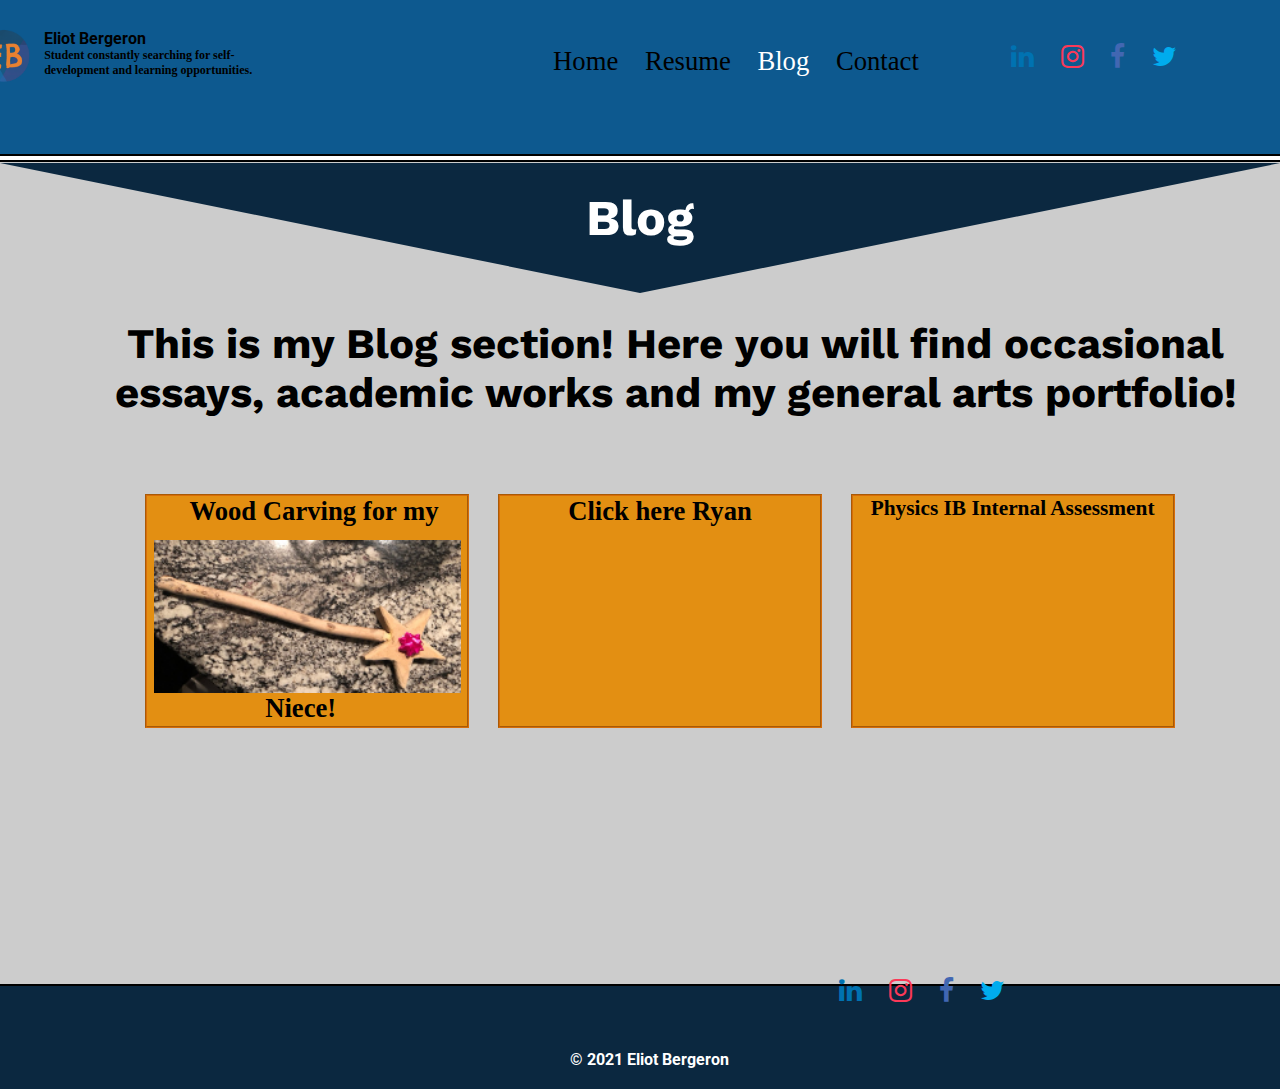
<file: blog.html>
<!DOCTYPE html>
<html lang="en">
<head>
    <meta charset="UTF-8">
    <meta http-equiv="X-UA-Compatible" content="IE=edge">
    <meta name="viewport" content="width=device-width, initial-scale=1.0">
    <title>Blog</title>
    <link rel="icon" href="images/e-b.ico" type="image/x-icon">
    <link rel="stylesheet" href="index.css">
    <link rel="preconnect" href="https://fonts.googleapis.com">
    <link rel="preconnect" href="https://fonts.gstatic.com" crossorigin>
    <link href="https://fonts.googleapis.com/css2?family=Work+Sans:wght@300&display=swap" rel="stylesheet">
    <link href="https://fonts.googleapis.com/css2?family=Open+Sans+Condensed:wght@300&display=swap" rel="stylesheet">
    <link rel="preconnect" href="https://fonts.googleapis.com">
    <link rel="preconnect" href="https://fonts.gstatic.com" crossorigin>
    <link href="https://fonts.googleapis.com/css2?family=Roboto:wght@300&display=swap" rel="stylesheet">
    <link rel="stylesheet" href="https://cdnjs.cloudflare.com/ajax/libs/font-awesome/4.7.0/css/font-awesome.min.css">
</head>
<body>
    <div id='Nav_Bar'>
        <ul id='Social_Medias'>
            <li class="soc"><a href="https://www.linkedin.com/in/eliot-bergeron-6b34721b2/" target="_blank" style="color: #0072b1;"><i class="fa fa-linkedin"></i></a></li>
            <li class="soc"><a href="https://www.instagram.com/eliotberg/"  target="_blank" style="color: #fb3958;"><i class="fa fa-instagram"></i></a></li>
            <li class="soc"><a href="https://www.facebook.com/eliot.bergeron.395/" target="_blank" style="color: #4267B2;"><i class="fa fa-facebook"></i></a></li>
            <li class="soc"><a href="https://twitter.com/EliotBergeron" target="_blank" style="color: #00acee;"><i class="fa fa-twitter"></i></a></li>
        </ul>
        <ul id='Nav_Items'>
            <li id="logostuff"><a href="index.html" style="padding: 0;"><img id="Logo" src="images/e-b.PNG" alt="My Logo">
                <h3 id="Name" style="margin-top: 1vw; font-size: 16px;">Eliot Bergeron</h3>
                <div id="DescriptionBox">
                <h5 id="Description" style="margin-bottom: 0; font-size: 12px;">Student constantly searching for self-development and learning opportunities.</h5>
                </div></a></li>
            <ul id="Menus">
            <li class="menu"><a href="index.html">Home</a></li>
            <li class="menu"><a href="resume.html">Resume</a></li>
            <li class="menu"><a href="blog.html" style="color: white;">Blog</a></li>
            <li class="menu"><a href="contact.html">Contact</a></li></ul>
        </ul>
        </div>
        </div>    
    <div id="LineBelowNav">
    </div>
    <div id="background">
        <div class="container">
            <h1 id="MenuTitle">Blog</h1>
            <div id="Triangle">
            </div>
        </div>
<h4>This is my Blog section! Here you will find occasional essays, academic works and my general arts portfolio!</h4>
        <ul class="flexbox">
            <li class="publication">
                <a href="codingproject.html">
                    <img id="imageflex" src="images/magie.png" alt="CODE">
                    Wood Carving for my Niece!
                </a>
            </li>
            <li class="publication">
                <a href="https://www.youtube.com/watch?v=dQw4w9WgXcQ">
                    Click here Ryan
                </a>
            </li>
            <li class="publication">Physics IB Internal Assessment</li>
        </ul>
    </div>
    <div id="Bottom">
        <ul class="bottomlist">
            <li><a href="https://www.linkedin.com/in/eliot-bergeron-6b34721b2/" target="_blank" style="color: #0072b1;"><i class="fa fa-linkedin"></i></a></li>
            <li><a href="https://www.instagram.com/eliotberg/"  target="_blank" style="color: #fb3958;"><i class="fa fa-instagram"></i></a></li>
            <li><a href="https://www.facebook.com/eliot.bergeron.395/" target="_blank" style="color: #4267B2;"><i class="fa fa-facebook"></i></a></li>
            <li><a href="https://twitter.com/EliotBergeron" target="_blank" style="color: #00acee;"><i class="fa fa-twitter"></i></a></li>
        </ul>
        <h6 id="copyright">© 2021 Eliot Bergeron</h6>
    </div>
</body>
</html>
</file>
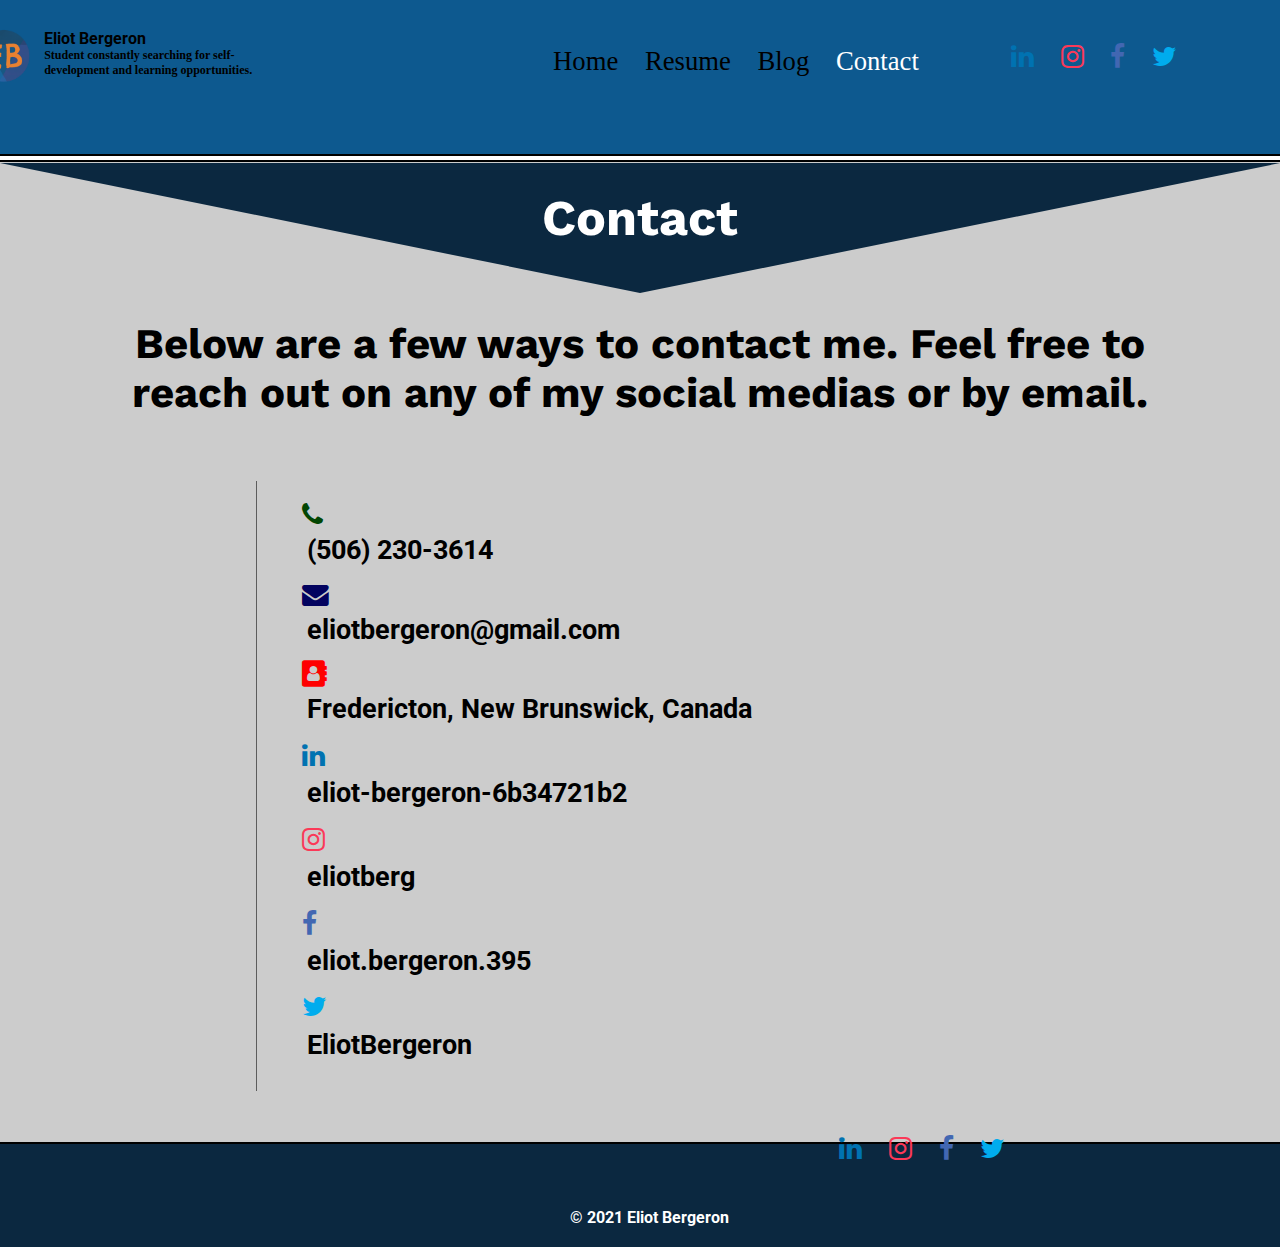
<file: contact.html>
<!DOCTYPE html>
<html lang="en">
<head>
    <meta charset="UTF-8">
    <meta http-equiv="X-UA-Compatible" content="IE=edge">
    <meta name="viewport" content="width=device-width, initial-scale=1.0">
    <title>Contact</title>
    <link rel="icon" href="images/e-b.ico" type="image/x-icon">
    <link rel="stylesheet" href="index.css">
    <link rel="preconnect" href="https://fonts.googleapis.com">
    <link rel="preconnect" href="https://fonts.gstatic.com" crossorigin>
    <link href="https://fonts.googleapis.com/css2?family=Work+Sans:wght@300&display=swap" rel="stylesheet">
    <link href="https://fonts.googleapis.com/css2?family=Open+Sans+Condensed:wght@300&display=swap" rel="stylesheet">
    <link rel="preconnect" href="https://fonts.googleapis.com">
    <link rel="preconnect" href="https://fonts.gstatic.com" crossorigin>
    <link href="https://fonts.googleapis.com/css2?family=Roboto:wght@300&display=swap" rel="stylesheet">
    <link href="https://fonts.googleapis.com/css2?family=Open+Sans+Condensed:wght@300&display=swap" rel="stylesheet">
    <link rel="preconnect" href="https://fonts.googleapis.com">
    <link rel="preconnect" href="https://fonts.gstatic.com" crossorigin>
    <link href="https://fonts.googleapis.com/css2?family=Roboto:wght@300&display=swap" rel="stylesheet">
    <link rel="stylesheet" href="https://cdnjs.cloudflare.com/ajax/libs/font-awesome/4.7.0/css/font-awesome.min.css">
</head>
<body>
    <div id='Nav_Bar'>
        <ul id='Social_Medias'>
            <li class="soc"><a href="https://www.linkedin.com/in/eliot-bergeron-6b34721b2/" target="_blank" style="color: #0072b1;"><i class="fa fa-linkedin"></i></a></li>
            <li class="soc"><a href="https://www.instagram.com/eliotberg/"  target="_blank" style="color: #fb3958;"><i class="fa fa-instagram"></i></a></li>
            <li class="soc"><a href="https://www.facebook.com/eliot.bergeron.395/" target="_blank" style="color: #4267B2;"><i class="fa fa-facebook"></i></a></li>
            <li class="soc"><a href="https://twitter.com/EliotBergeron" target="_blank" style="color: #00acee;"><i class="fa fa-twitter"></i></a></li>
        </ul>
        <ul id='Nav_Items'>
            <li id="logostuff"><a href="index.html" style="padding: 0;"><img id="Logo" src="images/e-b.PNG" alt="My Logo">
                <h3 id="Name" style="margin-top: 1vw; font-size: 16px;">Eliot Bergeron</h3>
                <div id="DescriptionBox">
                <h5 id="Description" style="margin-bottom: 0; font-size: 12px;">Student constantly searching for self-development and learning opportunities.</h5>
                </div></a></li>
            <ul id="Menus">
            <li class="menu"><a href="index.html">Home</a></li>
            <li class="menu"><a href="resume.html">Resume</a></li>
            <li class="menu"><a href="blog.html">Blog</a></li>
            <li class="menu"><a href="contact.html" style="color: white;">Contact</a></li></ul>
        </ul>
        </div>
        </div>    
    <div id='LineBelowNav'>
    </div>
    <div id="background" style="padding-bottom: 4vw;">
        <div class="container">
            <h1 id="MenuTitle">Contact</h1>
            <div id="Triangle">
        </div>
        </div>  
    <h4 style="margin-left: 10vw; margin-right: 10vw;">Below are a few ways to contact me. Feel free to reach out on any of my social medias or by email.</h4>
    <div id="contactbox">
        <ul style="display: inline-block;">
            <li id="contactlist"><i class="fa fa-phone" style="color: rgb(2, 70, 2); font-size: 20pt;"></i><h3 style="font-size: 20pt;">(506) 230-3614</h3></li>
            <li id="contactlist"><i class="fa fa-envelope" style="color: rgb(3, 3, 95); font-size: 20pt;"></i><h3 style="font-size: 20pt;">eliotbergeron@gmail.com</h3></li>
            <li id="contactlist"><i class="fa fa-address-book" style="font-size: 20pt; color: red;"></i><h3 style="font-size: 20pt;">Fredericton, New Brunswick, Canada</h3></li>
            <li id="contactlist"><a href="https://www.linkedin.com/in/eliot-bergeron-6b34721b2/" target="_blank" style="color: #0072b1; font-size: 20pt; padding-left: 0;"><i class="fa fa-linkedin"></i></a><h3 style="font-size: 20pt;">eliot-bergeron-6b34721b2</h3></li>
            <li id="contactlist"><a href="https://www.instagram.com/eliotberg/"  target="_blank" style="color: #fb3958; font-size: 20pt; padding-left: 0;"><i class="fa fa-instagram"></i></a><h3 style="font-size: 20pt;">eliotberg</h3></li>
            <li id="contactlist"><a href="https://www.facebook.com/eliot.bergeron.395/" target="_blank" style="color: #4267B2; font-size: 20pt; padding-left: 0;"><i class="fa fa-facebook"></i></a><h3 style="font-size: 20pt;">eliot.bergeron.395</h3></li>
            <li id="contactlist"><a href="https://twitter.com/EliotBergeron" target="_blank" style="color: #00acee; font-size: 20pt; padding-left: 0;"><i class="fa fa-twitter"></i></a><h3 style="font-size: 20pt;">EliotBergeron</h3></li>
        </ul>
    </div>
    </div>
    <div id="Bottom">
        <ul class="bottomlist">
            <li><a href="https://www.linkedin.com/in/eliot-bergeron-6b34721b2/" target="_blank" style="color: #0072b1;"><i class="fa fa-linkedin"></i></a></li>
            <li><a href="https://www.instagram.com/eliotberg/"  target="_blank" style="color: #fb3958;"><i class="fa fa-instagram"></i></a></li>
            <li><a href="https://www.facebook.com/eliot.bergeron.395/" target="_blank" style="color: #4267B2;"><i class="fa fa-facebook"></i></a></li>
            <li><a href="https://twitter.com/EliotBergeron" target="_blank" style="color: #00acee;"><i class="fa fa-twitter"></i></a></li>
        </ul>
        <h6 id="copyright">© 2021 Eliot Bergeron</h6>
    </div>
</body>
</html>
</file>
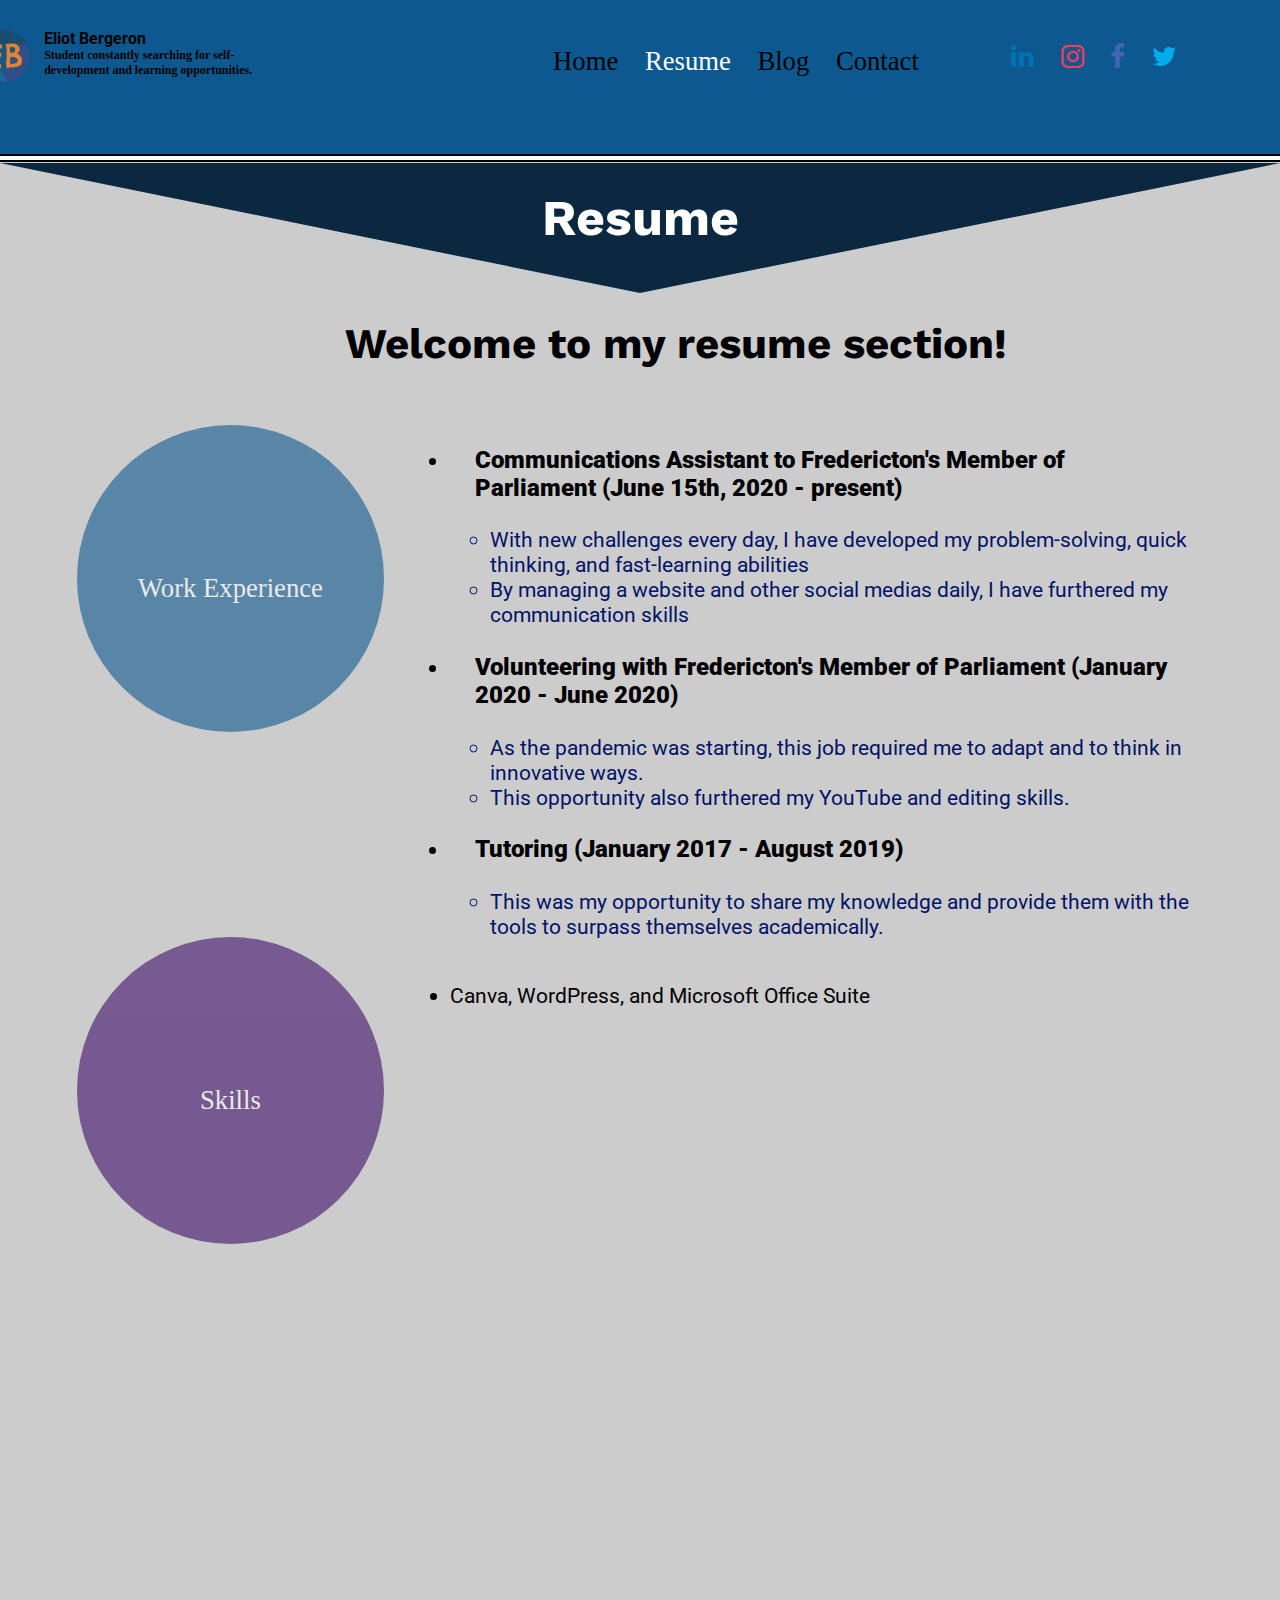
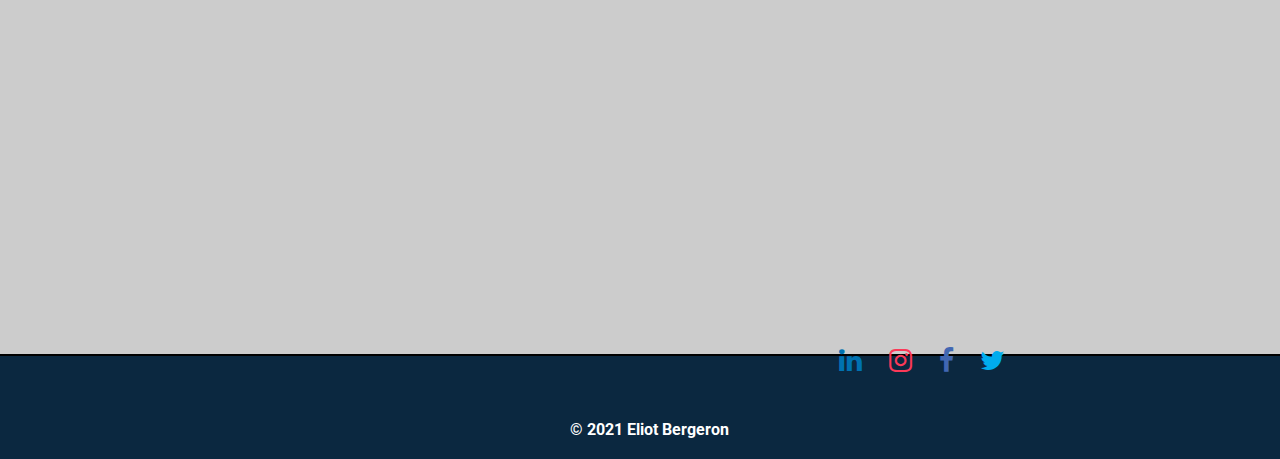
<file: resume.html>
<!DOCTYPE html>
<html lang="en">
<head>
    <meta charset="UTF-8">
    <meta http-equiv="X-UA-Compatible" content="IE=edge">
    <meta name="viewport" content="width=device-width, initial-scale=1.0">
    <title>Resume</title>
    <link rel="icon" href="images/e-b.ico" type="image/x-icon">
    <link rel="stylesheet" href="index.css">
    <link rel="stylesheet" href="resume.css">
    <link rel="preconnect" href="https://fonts.googleapis.com">
    <link rel="preconnect" href="https://fonts.gstatic.com" crossorigin>
    <link href="https://fonts.googleapis.com/css2?family=Work+Sans:wght@300&display=swap" rel="stylesheet">
    <link rel="preconnect" href="https://fonts.googleapis.com">
    <link rel="preconnect" href="https://fonts.gstatic.com" crossorigin>
    <link href="https://fonts.googleapis.com/css2?family=Open+Sans+Condensed:wght@300&display=swap" rel="stylesheet">
    <link rel="preconnect" href="https://fonts.googleapis.com">
    <link rel="preconnect" href="https://fonts.gstatic.com" crossorigin>
    <link href="https://fonts.googleapis.com/css2?family=Roboto:wght@300&display=swap" rel="stylesheet">
    <link rel="stylesheet" href="https://cdnjs.cloudflare.com/ajax/libs/font-awesome/4.7.0/css/font-awesome.min.css">
</head>
<body>
    <div id='Nav_Bar'>
        <ul id='Social_Medias'>
            <li class="soc"><a href="https://www.linkedin.com/in/eliot-bergeron-6b34721b2/" target="_blank" style="color: #0072b1;"><i class="fa fa-linkedin"></i></a></li>
            <li class="soc"><a href="https://www.instagram.com/eliotberg/"  target="_blank" style="color: #fb3958;"><i class="fa fa-instagram"></i></a></li>
            <li class="soc"><a href="https://www.facebook.com/eliot.bergeron.395/" target="_blank" style="color: #4267B2;"><i class="fa fa-facebook"></i></a></li>
            <li class="soc"><a href="https://twitter.com/EliotBergeron" target="_blank" style="color: #00acee;"><i class="fa fa-twitter"></i></a></li>
        </ul>
        <ul id='Nav_Items'>
            <li id="logostuff"><a href="index.html" style="padding: 0;"><img id="Logo" src="images/e-b.PNG" alt="My Logo">
                <h3 id="Name" style="margin-top: 1vw; font-size: 16px;">Eliot Bergeron</h3>
                <div id="DescriptionBox">
                <h5 id="Description" style="margin-bottom: 0; font-size: 12px;">Student constantly searching for self-development and learning opportunities.</h5>
                </div></a></li>
            <ul id="Menus">
            <li class="menu"><a href="index.html">Home</a></li>
            <li class="menu"><a href="resume.html" style="color: white;">Resume</a></li>
            <li class="menu"><a href="blog.html">Blog</a></li>
            <li class="menu"><a href="contact.html">Contact</a></li></ul>
        </ul>
        </div>
        </div>    
        <div id='LineBelowNav'>
    </div>
    <div id="background" style="height: 120vw;">
        <div class="container">
            <h1 id="MenuTitle">Resume</h1>
            <div id="Triangle">
            </div>
        </div>
        <div id="blogintro">
            <p></p>
        </div>
<h4>Welcome to my resume section!</h4>
    <div id="circlebox" style="margin-bottom: 16vw;">
        <div class="circle" style="background-color: #0D598F;" style="float: left;">
            <div class="circletext">
                <p style="text-align: center;" style="top: 50%;">Work Experience</p>
            </div>
        </div>
    </div>
    <div id="resumepbox" style="height: 15vw;">
        <div class="resumep">
            <p>
                <ul>
                    <li id="jobs">Communications Assistant to Fredericton's Member of Parliament (June 15th, 2020 - present)</li>
                    <ul>
                        <li style="color: rgb(0, 19, 104);">With new challenges every day, I have developed my problem-solving, quick thinking, and fast-learning abilities</li>
                        <li style="color: rgb(0, 19, 104);">By managing a website and other social medias daily, I have furthered my communication skills</li>
                    </ul>
                    <li id="jobs">Volunteering with Fredericton's Member of Parliament (January 2020 - June 2020)</li>
                    <ul>
                        <li style="color: rgb(0, 19, 104);">As the pandemic was starting, this job required me to adapt and to think in innovative ways.</li>
                        <li style="color: rgb(0, 19, 104);">This opportunity also furthered my YouTube and editing skills.</li>
                    </ul>
                    <li id="jobs">Tutoring (January 2017 - August 2019)</li>
                    <ul>
                        <li style="color: rgb(0, 19, 104);">This was my opportunity to share my knowledge and provide them with the tools to surpass themselves academically.</li>
                    </ul>
                </ul>
            </p>
        </div>
    </div>
    <div id="circlebox">
        <div class="circle" style="background-color: rgb(61, 14, 104); float: left;">
            <div class="circletext">
                <p style="text-align: center;">Skills</p>
            </div>
        </div>
    </div>
    <div id="resumepbox" style="height: 15vw;">
        <div class="resumep">
            <p>
                <ul>
                    <li style="margin-top: 25vw;">Canva, WordPress, and Microsoft Office Suite</li>
                </ul>
            </p>
        </div>
    </div>
    </div>
    <div id="Bottom">
        <ul class="bottomlist">
            <li><a href="https://www.linkedin.com/in/eliot-bergeron-6b34721b2/" target="_blank" style="color: #0072b1;"><i class="fa fa-linkedin"></i></a></li>
            <li><a href="https://www.instagram.com/eliotberg/"  target="_blank" style="color: #fb3958;"><i class="fa fa-instagram"></i></a></li>
            <li><a href="https://www.facebook.com/eliot.bergeron.395/" target="_blank" style="color: #4267B2;"><i class="fa fa-facebook"></i></a></li>
            <li><a href="https://twitter.com/EliotBergeron" target="_blank" style="color: #00acee;"><i class="fa fa-twitter"></i></a></li>
        </ul>
        <h6 id="copyright">© 2021 Eliot Bergeron</h6>
    </div>
</body>
</html>
</file>
<file: index.css>
body {
    margin: 0;
    padding: 0;
}
head {
    margin: 0;
    padding: 0;
}
#Nav_Bar {
    background-color: #0D598F;
    width: 96,48%;
    margin: 0;
    padding: 20pt absolute;
    overflow: hidden;
}
#background {
    background-color: #CCCCCC;
    width: 100%;
    height: max-content;
    margin: 0 auto;
    padding: 0;
    padding-bottom: 20vw;
}
#hrvatska {
    width: 32vw;
    height: 24vw;
    margin-left: 3.5vw;
    margin-top: 4.1vw;
    margin-right: 0;
}
#hrvatska:hover {
    transition: 0.75s ease-in-out;
    opacity: 0.6;
}
#waterfalls:hover {
    transition: 0.75s ease-in-out;
    opacity: 0.6;
}
#amalfi:hover {
    transition: 0.75s ease-in-out;
    opacity: 0.6;
}
#amalfi{
    width: 32vw;
    height: 24vw;
    position: absolute;
    margin-left: 0.3vw;
    margin-top: 4.1vw;
}
#waterfalls {
    width: 18vw;
    height: 24vw;
    margin-left: 0.4vw;
    margin-right: 0.4vw;
}
h1 {
    color:white;
    font-size: 50px;
    font-family: 'Work Sans';
    margin: 0;
    padding: 0;
    align-self: center;
}
h2 {
    color: black;
    font-size: 16 px;
    font-family: 'Open Sans Condensed';
}
h3 {
    color: black;
    font-size: 16 px;
    font-family: 'Roboto';
    margin: 4pt;
}
h4 {
    color: black;
    font-size: 42px;
    font-family: 'Work Sans';
    margin: 4pt;
    margin-left: 6vw;
    margin-top: 2vw;
    text-align: center;
}
h6 {
    color: white;
    font-size: 12pt;
    font-family: "Roboto";
}
#Nav_Items {
    list-style-type: none;
    text-decoration: none;
    float: right;
    position:relative;
    left: -9vw;
    align-items: center;
    margin-left: 0;
    align-content: auto;
}
#Menus {
    list-style-type: none;
    text-decoration: none;
    float: right;
    position: relative;
    align-items: center;
    align-content: auto;
    padding-top: 3%;
}
#Social_Medias {
    list-style-type: none;
    text-decoration: none;
    float: right;
    position:relative;
    left: -7vw;
    padding-top: 2%;
    align-items: auto;
}
#LineBelowNav {
    background: transparent;
    width: 100%;
    height: 3.5pt;
    border-top: 2px solid black;
    border-bottom: 2px solid black;
}
#logostuff {
    margin-right: 18vw;
    padding: 0;
    text-justify: auto;
}
#Triangle {
	width: 0;
	height: 0;
	border-left: 50vw solid transparent;
	border-right: 50vw solid transparent;
	border-top: 130px solid #0B2840;
    align-self: center;
    margin: 0;
    padding: 0;
    align-content: center;
    justify-content: center;
    text-align: center;
    margin-top: -58px;
}
#MenuTitle {
    align-content: center;
    text-align: center;
    justify-content: center;
    position: relative;
    top: 2vw;
}
.menu:hover {
    transition: 0.25s ease;
    opacity: 0.3;
}
.soc:hover {
    transition: 0.5s ease;
    opacity: 0.6;
}
#Logo {
    width: 82px;
    height: 82px;
    float: left;
    margin-bottom: 0;
    margin-top: 0;
    margin-left: 2vw;
    align-content: auto;
    padding: 0;
}
#imageflex {
    width: 24vw;
    height: 12vw;
    align-self: center;
    justify-self: center;
    margin-top: 1vw;
    position: relative;
    float: left;
    margin-left: 0.5vw;
}
.container {
    padding: 0;
    margin-top: 0;
    margin: auto;
    align-content: center;
}
.flexbox {
    display: flex;
    flex-flow: row wrap;
    justify-content: space-evenly;
    align-items: center;
    align-content: center;
    padding-right: 0;
    margin: 0;
    margin-left: 6vw;
    margin-right: 6vw;
    margin-top: 6vw;
    list-style: none;
}
.publication {
    order: 3;
    flex-basis: 20% auto;
    align-self: auto;
    flex: none;
    background-color: #E38F12;
    color: black;
    font: "Work Sans";
    font-size: 16pt;
    width: 25vw;
    height: 18vw;
    font-weight: bold;
    text-align: center;
    text-justify: auto;
    border: 2px groove #cf53018f;
}
#Name {
    align-self: auto;
    margin-left: 2%;
    margin-bottom: 0;
    margin-right: 0;
    align-content: auto;
    padding: 0;
}
#Description {
    align-content: auto;
    margin: 0;
    padding: 0;
    margin-right: 0;
}
#DescriptionBox {
    width: 26vw;
    height: 10vh;
    position: relative;
    margin: 0;
}
#Bottom {
    background-color: #0B2840;
    width: 100%;
    height: 8vw;
    border-top: 2px solid black;
}
li {
    float: left;
}
li a {
    text-decoration: none;
    color:black;
    font-size: 20pt;
    padding: 10pt;
}
.circle {
    opacity: 0.6;
    height: 24vw;
    width: 24vw;
    border-radius: 50%;
    text-align: end;
    position: relative;
    padding: 0;
    margin-bottom: 6vw;
    margin-top: 4vw;
}
.circletext {
    top: 50%;
    font-size: 20pt;
    color: white;
    font: "Work Sans";
    margin: 0;
    padding-top: 9.5vw;
}
#circlebox {
    width: 20vw;
    height: 24vw;
    margin-left: 6vw;
    margin-top: 0;
    margin-right: 70vw;
    margin-bottom: 6vw;
    float: left;
}
.bottomlist {
    font: "Roboto";
    font-size: 12pt;
    align-items: center;
    justify-items: center;
    align-self: center;
    justify-self: center;
    list-style: none;
    margin-top: 2vw;
    margin-left: 41vw;
    position: absolute;
}
#copyright {
    position: absolute;
    margin-top: 5vw;
    margin-left: 44.5vw;
    text-align: center;
}
#contactbox {
    width: 60vw;
    margin-left: 20vw;
    margin-top: 5vw;
    border-left: thin solid rgb(92, 92, 92);
}
#contactlist {
    list-style: none;
    float: left;
    width: 100%;
    padding: 0.4vw;
}
.contactitem {
    width: 100%;
}
#pizzachampignons {
    width: 21vw;
    height: 28vw;
    margin-left: 5vw;
    margin-top: 2.5vw;
    margin-right: 0;
}
#pizzafruits {
    width: 21vw;
    height: 28vw;
    position: absolute;
    margin-top: 2.5vw;
    margin-left: 0.3vw;
    margin-right: 5vw;
    float: right;
}
#gateaucoco {
    width: 37.33vw;
    height: 28vw;
    margin-left: 0.4vw;
    margin-right: 0.4vw;
}
#gateaucoco:hover {
    transition: 0.75s ease-in-out;
    opacity: 0.6;
}
#pizzafruits:hover {
    transition: 0.75s ease-in-out;
    opacity: 0.6;
}
#pizzachampignons:hover {
    transition: 0.75s ease-in-out;
    opacity: 0.6;
}
/*DBDBDB CCCCCC E38F12 0D598F 0B2840*/
/*Home, Contact, Blog, Resume*/
/*:hover*/
/*border radius=50% to a square to make a circle*/
/* Adventure, Creativity, Helping the community*/
</file>
<file: resume.css>
.resumep {
    margin-left: 32vw;
    margin-right: 0;
    position: absolute;
    font-family: "Roboto";
    font-size: 16pt;
    margin-right: 6vw;
    margin-top: 2vw;
    margin-bottom: 4vw;
}
#resumepbox {
    width: 100vw;
    margin-bottom: 4vw;
}
#jobs {
    padding: 2vw;
    color: rgb(0, 0, 0);
    font-weight: 900;
    font-size: 18pt;
}
</file>
